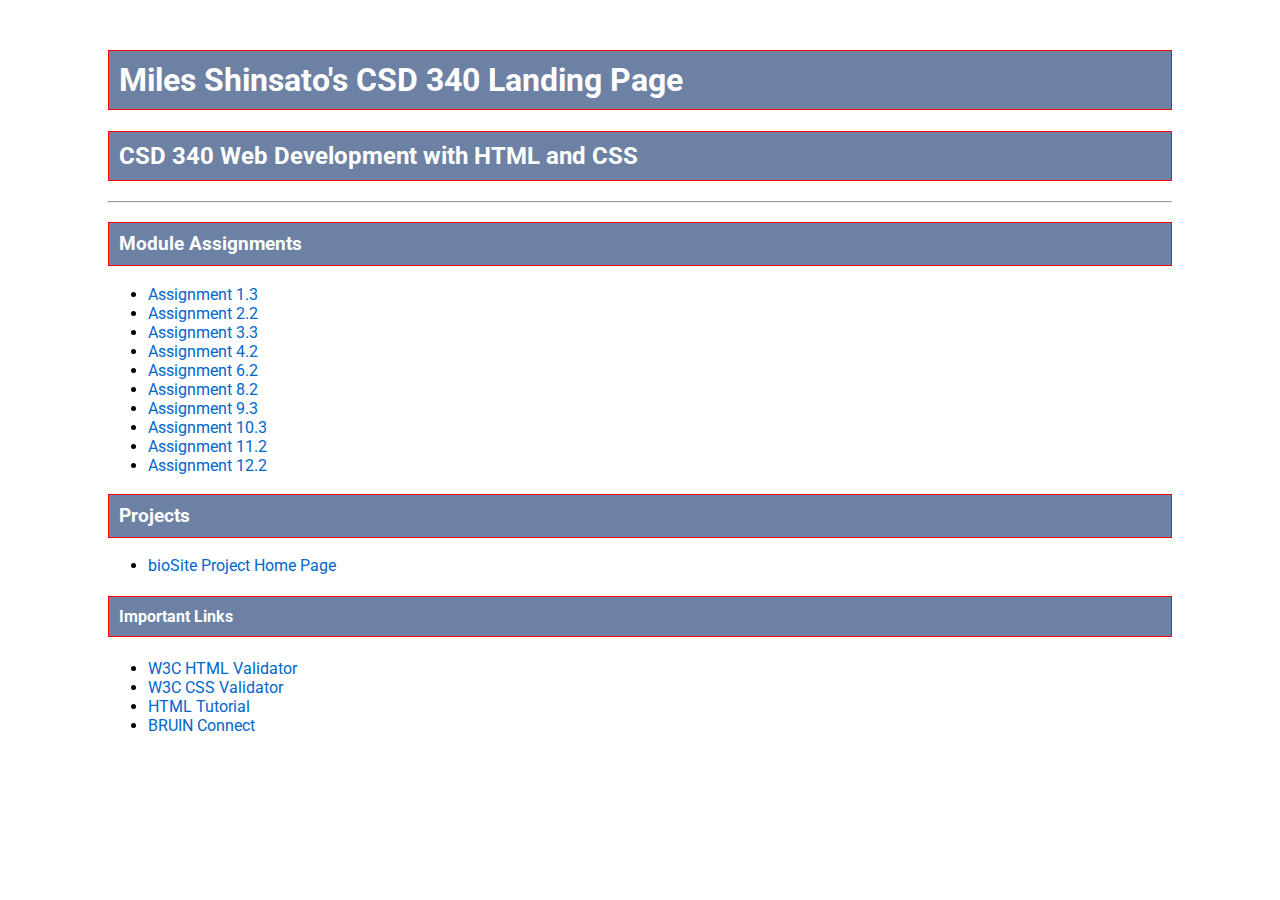
<file: index.html>
<!-- Miles Shinsato, 01/19/2025, Assignment 3.2 - GitHub Pages -->

<!DOCTYPE html>
<html lang="en">
<head>
    <meta charset="UTF-8">
    <meta name="viewport" content="width=device-width, initial-scale=1.0">
    <title>Miles Shinsato's CSD 340 Landing Page</title>
    <link rel="stylesheet" href="site.css">
</head>
<body>
<div id="container">
    <h1>Miles Shinsato's CSD 340 Landing Page</h1>
    <h2>CSD 340 Web Development with HTML and CSS</h2>
    <hr>
    <h3>Module Assignments</h3>
    <ul>
        <li><a href="module-1/assignment-3/shinsato_mod1_3.html">Assignment 1.3</a></li>
        <li><a href="module-2/assignment-2/shinsato_mod2_2.html">Assignment 2.2</a></li>
        <li><a href="module-3/assignment-3/shinsato_mod3_3.html">Assignment 3.3</a></li>
        <li><a href="module-4/assignment-2/shinsato_mod4_2.html">Assignment 4.2</a></li>
        <li><a href="module-6/assignment-2/shinsato_mod6_2.html">Assignment 6.2</a></li>
        <li><a href="module-8/assignment-2/shinsato_mod8_2.html">Assignment 8.2</a></li>
        <li><a Href="module-9/assignment-3/shinsato_mod9_3.html">Assignment 9.3</a></li>
        <li><a Href="module-10/assignment-3/shinsato_mod10_3.html">Assignment 10.3</a></li>
        <li><a Href="module-11/assignment-2/shinsato_mod11_2.html">Assignment 11.2</a></li>
        <li><a Href="module-12/assignment-2/shinsato_mod12_2.html">Assignment 12.2</a></li>



    </ul>
    <h3>Projects</h3>
    <ul>
        <li><a href="https://mshinbv.github.io/bioSite/index.html">bioSite Project Home Page</a></li>
    </ul>
    <h4>Important Links</h4>
    <ul>
        <li><a href="https://validator.w3.org/">W3C HTML Validator</a></li>
        <li><a href="http://jigsaw.w3.org/css-validator/">W3C CSS Validator</a></li>
        <li><a href="https://www.w3schools.com/html/">HTML Tutorial</a></li>
        <li><a href="https://bruinconnect.bellevue.edu/">BRUIN Connect</a></li>
    </ul>
</div>
</body>
</html>
</file>
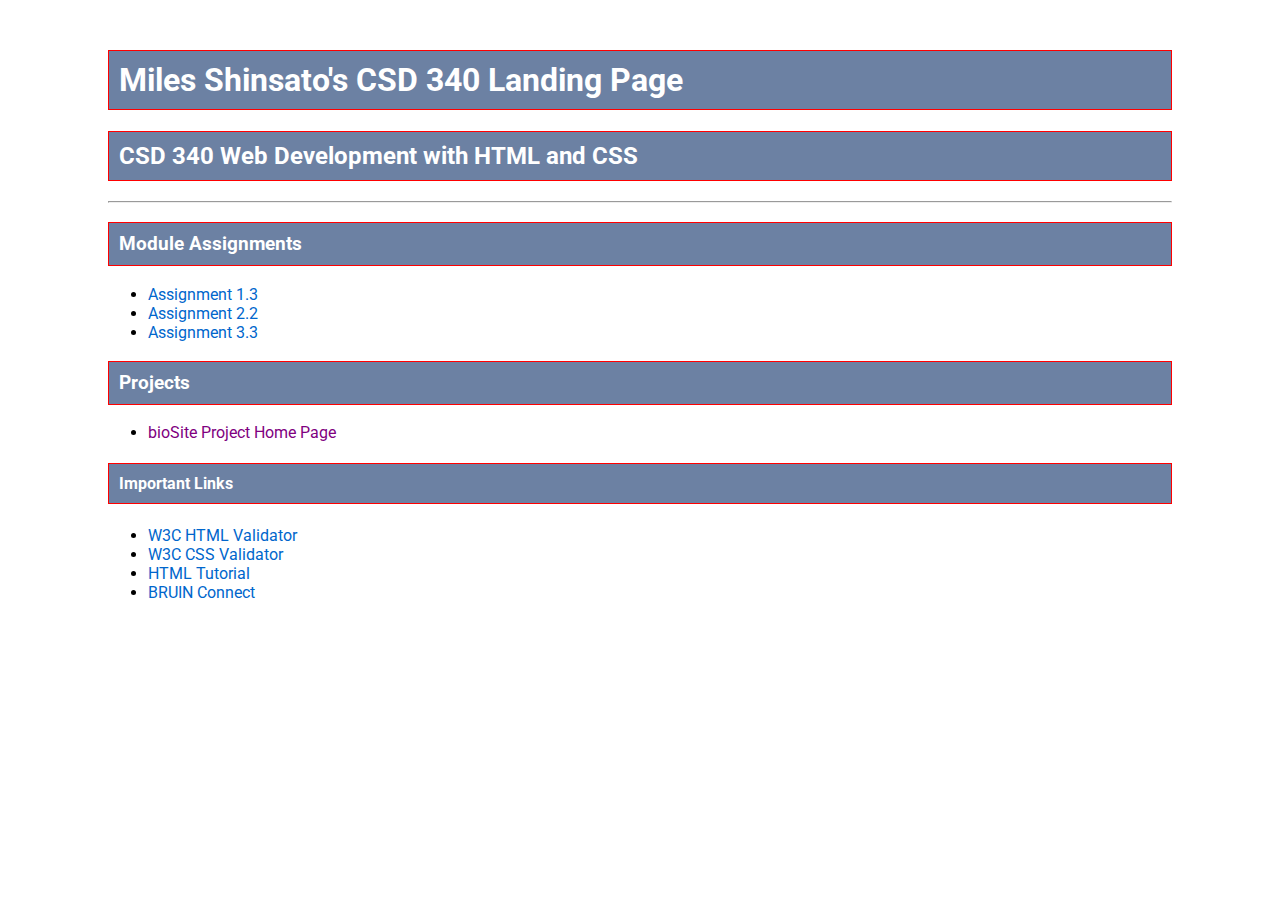
<file: module-3/assignment-2/index.html>
<!-- Miles Shinsato, 01/19/2025, Assignment 3.2 - GitHub Pages -->

<!DOCTYPE html>
<html lang="en">
<head>
    <meta charset="UTF-8">
    <meta name="viewport" content="width=device-width, initial-scale=1.0">
    <title>Miles Shinsato's CSD 340 Landing Page</title>
    <link rel="stylesheet" href="site.css">
</head>
<body>
<div id="container">
    <h1>Miles Shinsato's CSD 340 Landing Page</h1>
    <h2>CSD 340 Web Development with HTML and CSS</h2>
    <hr>
    <h3>Module Assignments</h3>
    <ul>
        <li><a href="module-1/assignment-3/shinsato_mod1_3.html">Assignment 1.3</a></li>
        <li><a href="module-2/assignment-2/shinsato_mod2_2.html">Assignment 2.2</a></li>
        <li><a href="module-3/assignment-3/shinsato_mod3_3.html">Assignment 3.3</a></li>
    </ul>
    <h3>Projects</h3>
    <ul>
        <li><a href="">bioSite Project Home Page</a></li>
    </ul>
    <h4>Important Links</h4>
    <ul>
        <li><a href="https://validator.w3.org/">W3C HTML Validator</a></li>
        <li><a href="http://jigsaw.w3.org/css-validator/">W3C CSS Validator</a></li>
        <li><a href="https://www.w3schools.com/html/">HTML Tutorial</a></li>
        <li><a href="https://bruinconnect.bellevue.edu/">BRUIN Connect</a></li>
    </ul>
</div>
</body>
</html>
</file>
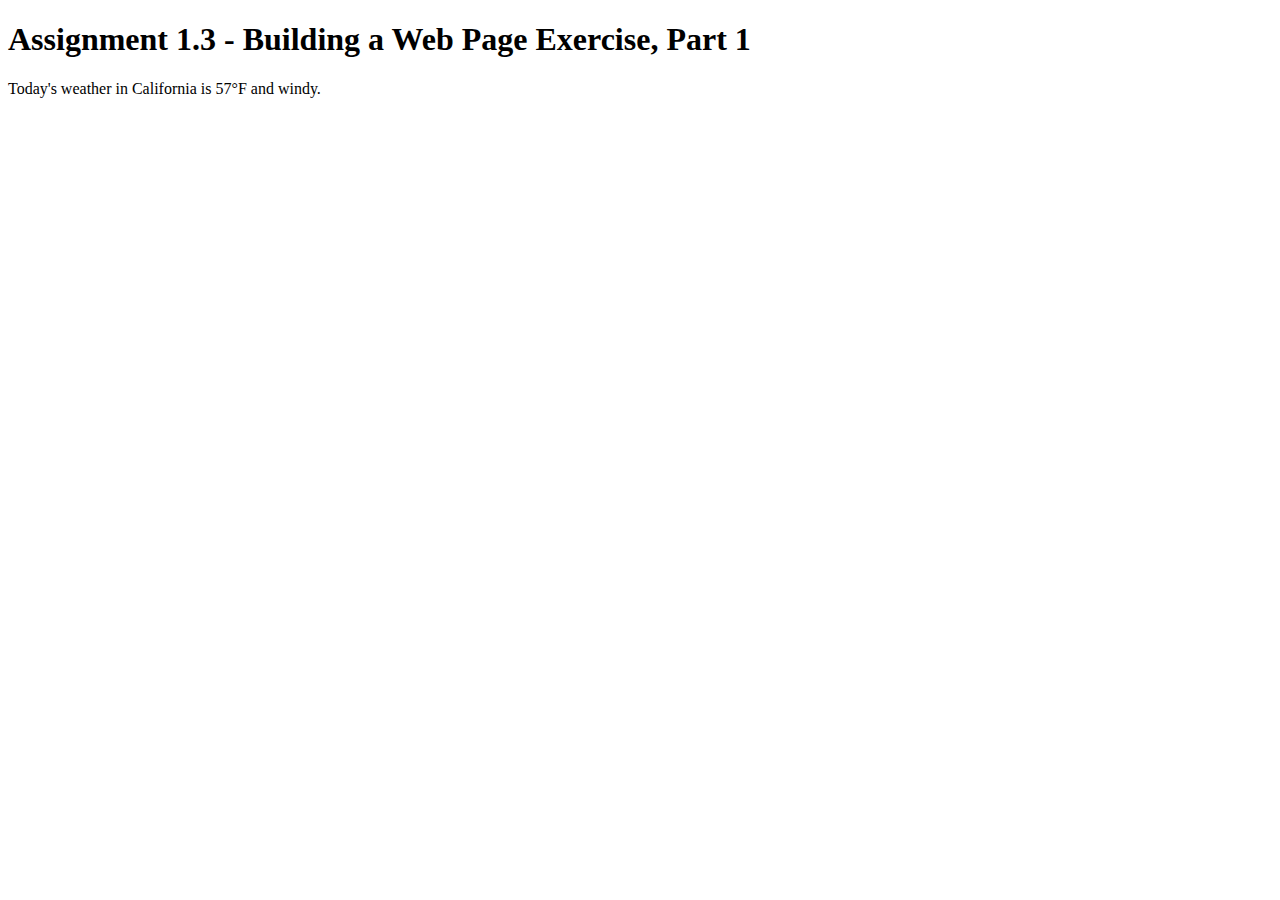
<file: module-1/shinsato_Mod1_3.html>
<!--Miles Shinsato 01/08/2024 Assignment 1.3 - Building a web page exercise part 1-->

<!DOCTYPE html>
<html lang="en">
<head>

    <title>CSD 340 Web Development with HTML and CSS</title>
</head>

<body>
    <h1>Assignment 1.3 - Building a Web Page Exercise, Part 1</h1>
    <p>Today's weather in California is 57&deg;F and windy.</p>
</body>

</html>
</file>
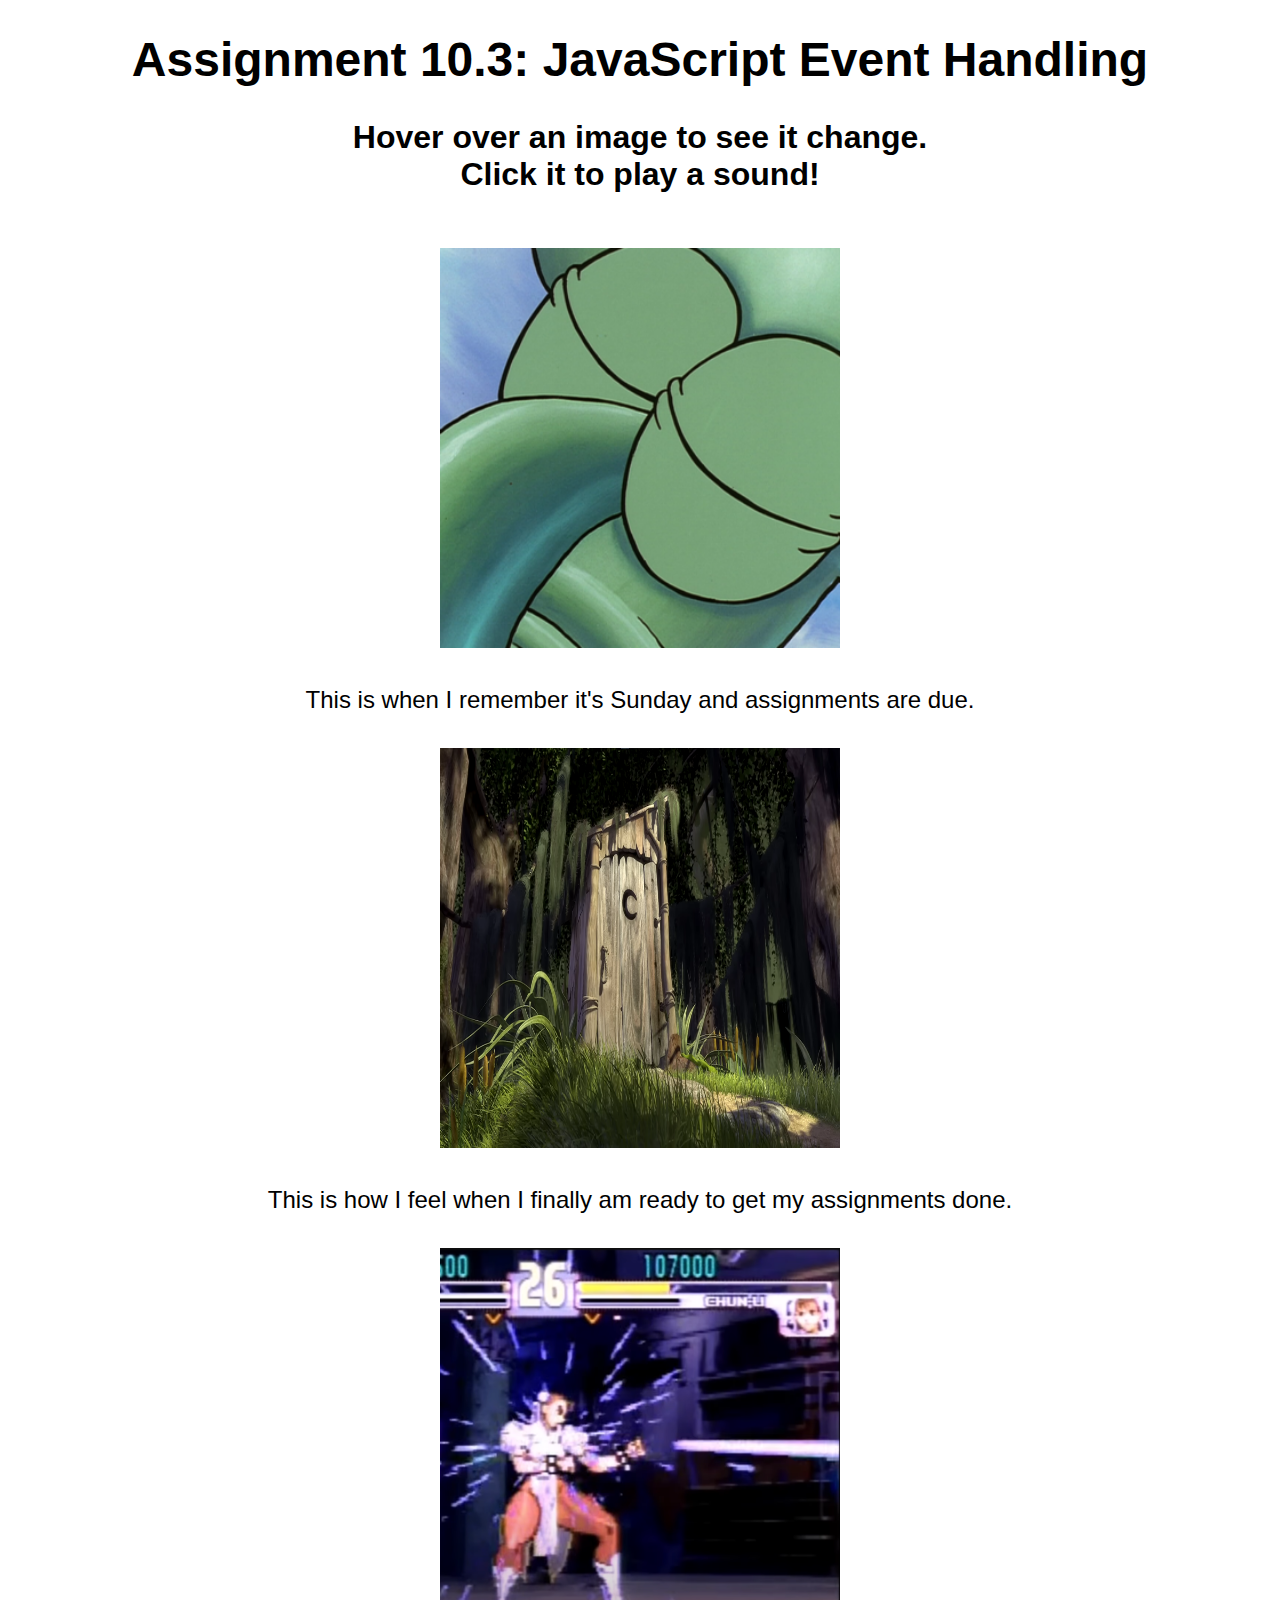
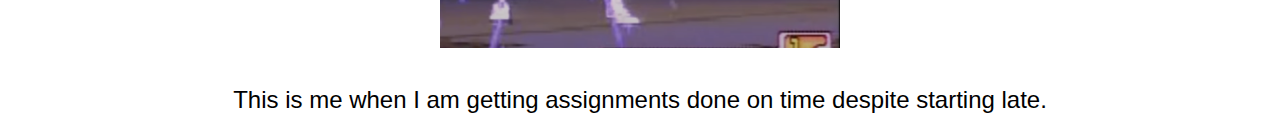
<file: module-10/assignment-3/shinsato_mod10_3.html>
<!-- Miles Shinsato, 02/23/2025, Mod 10.3 Assignment -->

<!DOCTYPE html>
<html lang="en">
<head>
    <meta charset="UTF-8">
    <meta name="viewport" content="width=device-width, initial-scale=1.0">
    <title>CSD 340 - JavaScript Events</title>

    <link rel="stylesheet" href="styles.css">

    <script>
        // Play a sound when an image is clicked
        function playSound(soundSrc) {
            let audio = new Audio(soundSrc);
            audio.play();
        }

        // Change the image when hovered over
        function previewImage(img, newSrc) {
            img.dataset.original = img.src;
            img.src = newSrc;
        }

        // Restore the original image when the mouse leaves
        function resetImage(img) {
            img.src = img.dataset.original;
        }
    </script>
</head>
<body>

<h1>Assignment 10.3: JavaScript Event Handling</h1>
<h2>Hover over an image to see it change. </br> Click it to play a sound!</h2>

<br>

<!-- Thumbnails with hover and click effects -->
<img src="images/image1.jpg" alt="Thumbnail 1" class="thumbnail"
     onclick="playSound('sounds/image1.mp3')"
     onmouseover="previewImage(this, 'images/image1-hover.jpg')"
     onmouseout="resetImage(this)">
<p> This is when I remember it's Sunday and assignments are due.</p>

<img src="images/image2.png" alt="Thumbnail 2" class="thumbnail"
     onclick="playSound('sounds/image2.mp3')"
     onmouseover="previewImage(this, 'images/image2-hover.png')"
     onmouseout="resetImage(this)">
<p> This is how I feel when I finally am ready to get my assignments done.</p>

<img src="images/image3.png" alt="Thumbnail 3" class="thumbnail"
     onclick="playSound('sounds/image3.mp3')"
     onmouseover="previewImage(this, 'images/image3-hover.png')"
     onmouseout="resetImage(this)">
<p> This is me when I am getting assignments done on time despite starting late.</p>

</body>
</html>
</file>
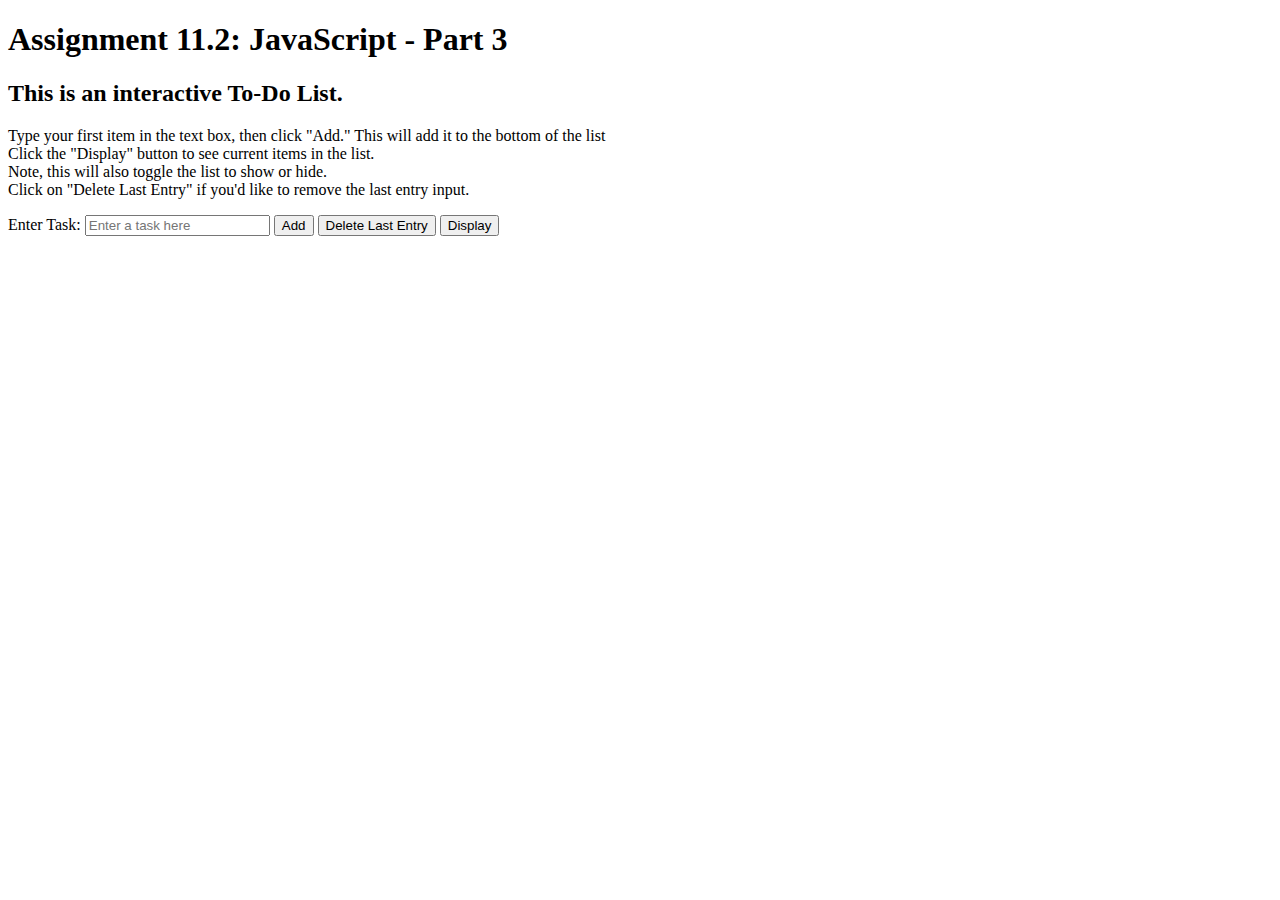
<file: module-11/assignment-2/shinsato_mod11_2.html>
<!-- Miles Shinsato, 03/02/2025, CSD340-A339, Assignment 11.2 - JavasScript Excercise Part 3 -->

<!DOCTYPE html>
<html lang="en">
<head>
    <meta charset="UTF-8">
    <meta name="viewport" content="width=device-width, initial-scale=1.0">
    <title>CSD 340 Web Development with HTML and CSS</title>
</head>
<body>

<!-- Text Explanation of what the page will due and its functions -->
<h1>Assignment 11.2: JavaScript - Part 3</h1>
<h2>This is an interactive To-Do List.</h2>
<p>Type your first item in the text box, then click "Add." This will add it to the bottom of the list<br>
    Click the "Display" button to see current items in the list.<br>
    Note, this will also toggle the list to show or hide.<br>
    Click on "Delete Last Entry" if you'd like to remove the last entry input.</p>

<!-- Input field to enter the tasks to add to list -->
<label for="toDoInput">Enter Task:</label>
<input type="text" id="toDoInput" placeholder="Enter a task here">

<!-- Button setup for the different onclick functions -->
<button onclick="addItem()">Add</button>
<button onclick="deleteLastItem()">Delete Last Entry</button>
<button onclick="toggleListVisibility()">Display</button>

<!-- Using unordered list since the script will assign each task a number -->
<ul id="toDoList"></ul>

<script>

    // Array to store to-do list items
    let toDoArray = [];

    // Boolean flag to track if list is visible or not
    let isListVisible = true;

    // Function to add task to do list
    function addItem() {
        let inputElement = document.getElementById("toDoInput");

        // Adding to remove leading / trailing spaces on input
        let newItem = inputElement.value.trim();

        // Check that input is not empty
        if (newItem !== "") {
            toDoArray.push(newItem);

            // Alert after adding to to-do list
            alert(`Task: ${newItem} Added as Item ${toDoArray.length}`);

            // Clear input fields out after entry
            inputElement.value = "";
            displayToDoList();
        } else {

            // Alert error message for blank inputs
            alert("A blank input is not valid.\nPlease enter a task into the input field.");
        }
    }

    // Function to remove last task from the to-do list
    function deleteLastItem() {
        if (toDoArray.length > 0) {

            // Remove the last item for the array
            toDoArray.pop();

            // Alert message for successful removal from bottom of list
            alert("The last item on the to-do list has been deleted.");
            displayToDoList();
        } else {

            // Alert message if there is no items to delete
            alert("There are no items left to delete.");
        }
    }

    // Function to show the to-do list
    function displayToDoList() {
        let listElement = document.getElementById("toDoList");
        listElement.innerHTML = "";

        // Hide to-do list if it is empty
        if (toDoArray.length === 0) {
            listElement.style.display = "none";

        // Show to-do list if there are items on it
        } else {
            listElement.style.display = "block";

            // Loop through the array and create to-do list items
            toDoArray.forEach((item, index) => {
                let listItem = document.createElement("li");
                listItem.textContent = `Task #${index + 1}: ${item}`;
                listElement.appendChild(listItem);
            });
        }
    }

    // Function to toggle the to-do list visibility
    function toggleListVisibility() {
        let listElement = document.getElementById("toDoList");
        let button = document.querySelector("button[onclick='toggleListVisibility()']");

        // If the to-do list is empty, show an alert to say the to-do list is empty
        if (toDoArray.length === 0) {
            alert("There is no list to display.");
            return;
        }

        // Adding if/else to toggle the list visibility and update button text correctly
        if (isListVisible) {
            listElement.style.display = "none";
            button.textContent = "Show List";
        } else {
            listElement.style.display = "block";
            button.textContent = "Hide List";
        }

        // Toggle visibility flag
        isListVisible = !isListVisible;
    }
</script>
</body>
</html>
</file>
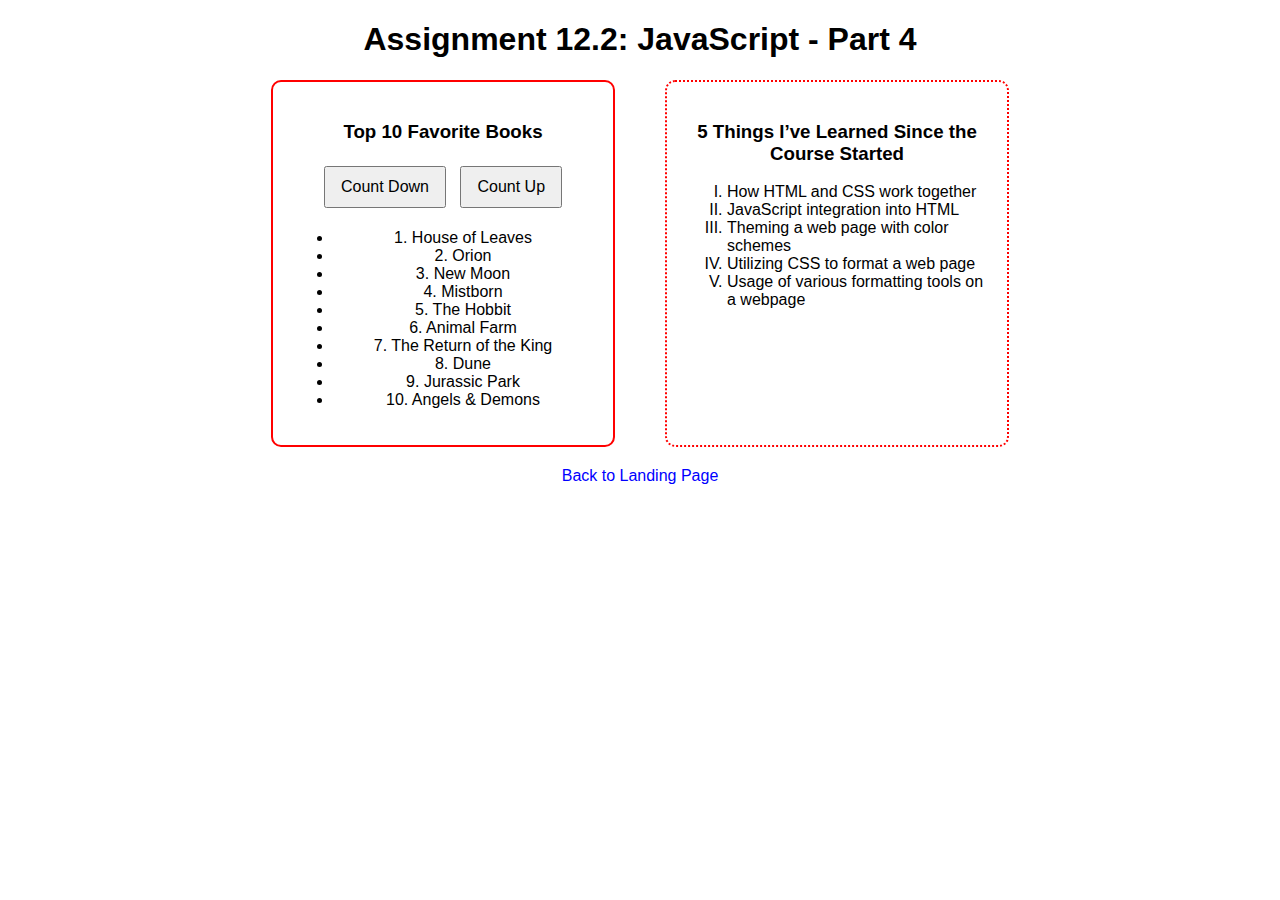
<file: module-12/assignment-2/shinsato_mod12_2.html>
<!-- Miles Shinsato, 03/03/2025, CSD-340-A339, Assignment 12.2 - JavaScript Exercise - Part 4 -->

<!DOCTYPE html>
<html lang="en">
<head>
    <meta charset="UTF-8">
    <meta name="viewport" content="width=device-width, initial-scale=1.0">
    <title>CSD 340 Web Development with HTML and CSS</title>
    <link href="styles.css" type="text/css" rel="stylesheet">
    <script>
        // Array of books
        const tasks = [
            "House of Leaves", "Orion", "New Moon", "Mistborn", "The Hobbit",
            "Animal Farm", "The Return of the King", "Dune", "Jurassic Park", "Angels & Demons"
        ];

        // Function to create and display the book list
        function countBooks(direction) {
            clearBox("books");

            // Create an unordered list element
            const myList = document.createElement("ul");

            // Start counter from 1 or 10 based on direction

            let counter = direction === "up" ? 1 : 10;

            // Set the end condition for the loop
            const range = direction === "up" ? tasks.length : -1;

            // Decide whether to increment or decrement counter
            const step = direction === "up" ? 1 : -1;

            // Decide where to start (first or last item)
            const start = direction === "up" ? 0 : tasks.length - 1;

            // Loop through the array and create list items
            for (let i = start; i !== range; i += step) {

                // Create a list item for each book
                const newItem = document.createElement("li");

                // Format the counter with the book name
                const arrayValue = `${counter}. ${tasks[i]}`;

                // Create a text node for the list item
                const textNode = document.createTextNode(arrayValue);

                // Append the text to the list item
                newItem.appendChild(textNode);

                // Append the list item to the list
                myList.appendChild(newItem);

                // Increment or decrement the counter
                counter += direction === "up" ? 1 : -1;
            }
            document.getElementById("books").appendChild(myList);
        }

        // Function to clear any previous content from a given element
        function clearBox(elementID) {
            const div = document.getElementById(elementID);
            while (div.firstChild) {

                // Remove all child nodes (clears the content)
                div.removeChild(div.firstChild);
            }
        }

        // Event listener for the page load
        document.addEventListener("DOMContentLoaded", () => {

            // Add event listeners to buttons to count books up or down when clicked
            document.getElementById("countDown").addEventListener("click", () => countBooks('down'));
            document.getElementById("countUp").addEventListener("click", () => countBooks('up'));

            // Display the book list initially when the page loads
            countBooks('up');
        });
    </script>
</head>
<body>
<header>
    <h1>Assignment 12.2: JavaScript - Part 4</h1> <!-- Page header -->
</header>

<section id="container">
    <article id="left">
        <h3>Top 10 Favorite Books</h3>
        <button id="countDown">Count Down</button>
        <button id="countUp">Count Up</button>
        <div id="books"></div>
    </article>

    <aside id="right">
        <h3>5 Things I’ve Learned Since the Course Started</h3>

        <!-- Unordered list displayed in Roman numerals -->
        <ul id="roman">
            <li>How HTML and CSS work together</li>
            <li>JavaScript integration into HTML</li>
            <li>Theming a web page with color schemes</li>
            <li>Utilizing CSS to format a web page</li>
            <li>Usage of various formatting tools on a webpage</li>
        </ul>
    </aside>
</section>

<footer>
    <p>
        <a href="https://mshinbv.github.io/csd-340/index.html">Back to Landing Page</a>
    </p>
</footer>
</body>
</html>
</file>
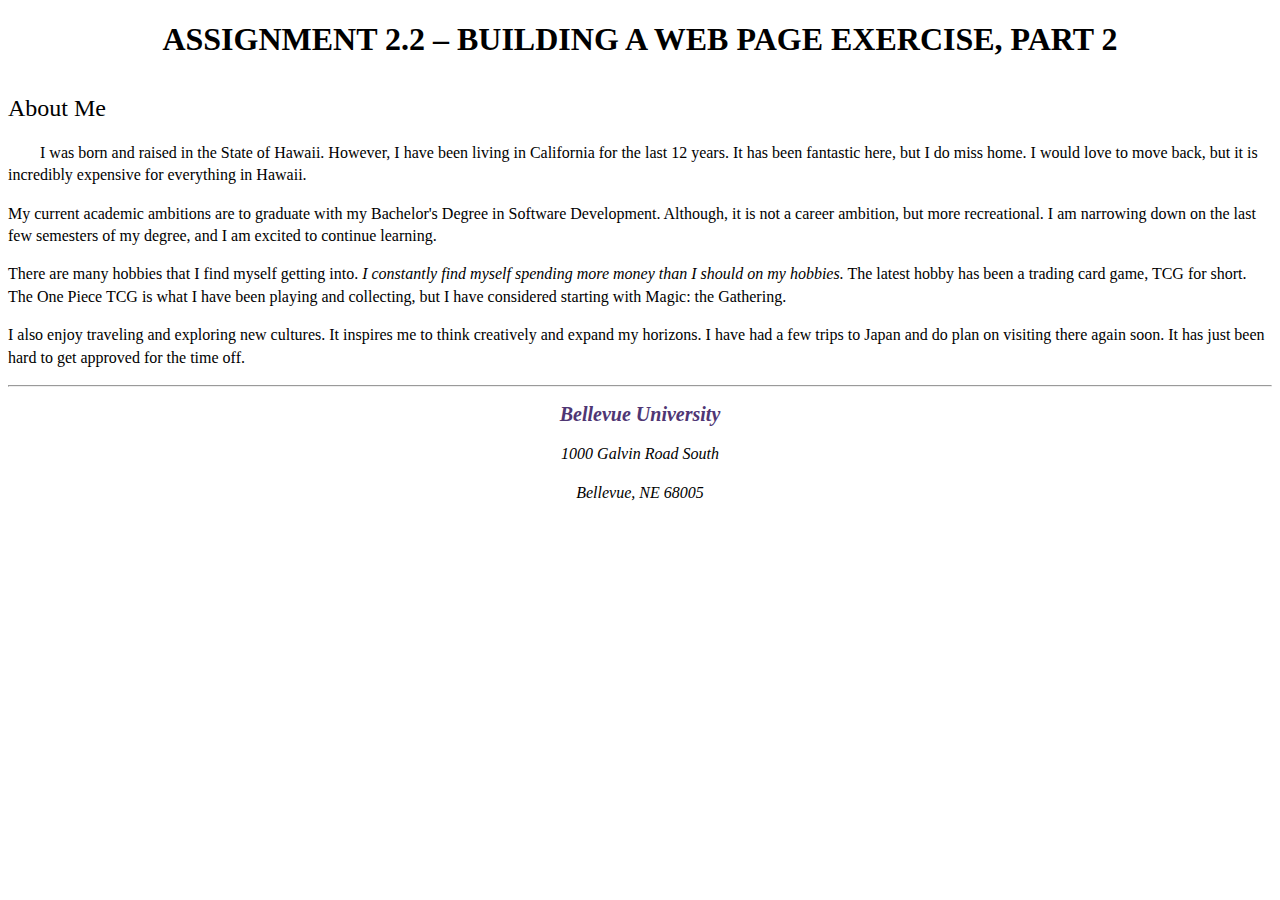
<file: module-2/assignment-2/shinsato_mod2_2.html>
<!--Miles Shinsato 01/08/2024 Assignment 2.2 - Building a web page exercise part 2-->

<!DOCTYPE html>
<html lang="en">
<head>
    <title>CSD-340 Web Development with HTML and CSS</title>

    <!-- Adding meta tags -->
    <meta name="viewport" content="width=device-width, initial-scale=1.0">
    <meta name="author" content="Miles Shinsato">
    <meta name="description" content="CSD 340 Assignment 2.2">
    <meta name="keywords" content="HTML, CSS">

    <!-- Add link to CSS file -->
    <link href="shinsato_mod2_2.css" type="text/css" rel="stylesheet">
</head>
<body>
<div id="container">

    <!-- Main Heading -->
    <h1>Assignment 2.2 – Building a Web Page Exercise, Part 2</h1>

    <!-- Header for About Me -->
    <h2>About Me</h2>

    <p class="intro">I was born and raised in the State of Hawaii. However, I have been living in California for the last 12 years. It has been fantastic here, but I do miss home. I would love to move back, but it is incredibly expensive for everything in Hawaii.</p>

    <p>My current academic ambitions are to graduate with my Bachelor's Degree in Software Development. Although, it is not a career ambition, but more recreational. I am narrowing down on the last few semesters of my degree, and I am excited to continue learning.</p>

    <!-- This is the paragraph that will have the sentence class applied -->
    <p>There are many hobbies that I find myself getting into. <span class="sentence">I constantly find myself spending more money than I should on my hobbies.</span>  The latest hobby has been a trading card game, TCG for short. The One Piece TCG is what I have been playing and collecting, but I have considered starting with Magic: the Gathering. </p>

    <p>I also enjoy traveling and exploring new cultures. It inspires me to think creatively and expand my horizons. I have had a few trips to Japan and do plan on visiting there again soon. It has just been hard to get approved for the time off.</p>

    <!-- Horizontal Line -->
    <hr>

    <address>
        <p><a href="https://www.bellevue.edu">Bellevue University</a></p>
        <p>1000 Galvin Road South</p>
        <p>Bellevue, NE 68005</p>
    </address>
</div>
</body>
</html>
</file>
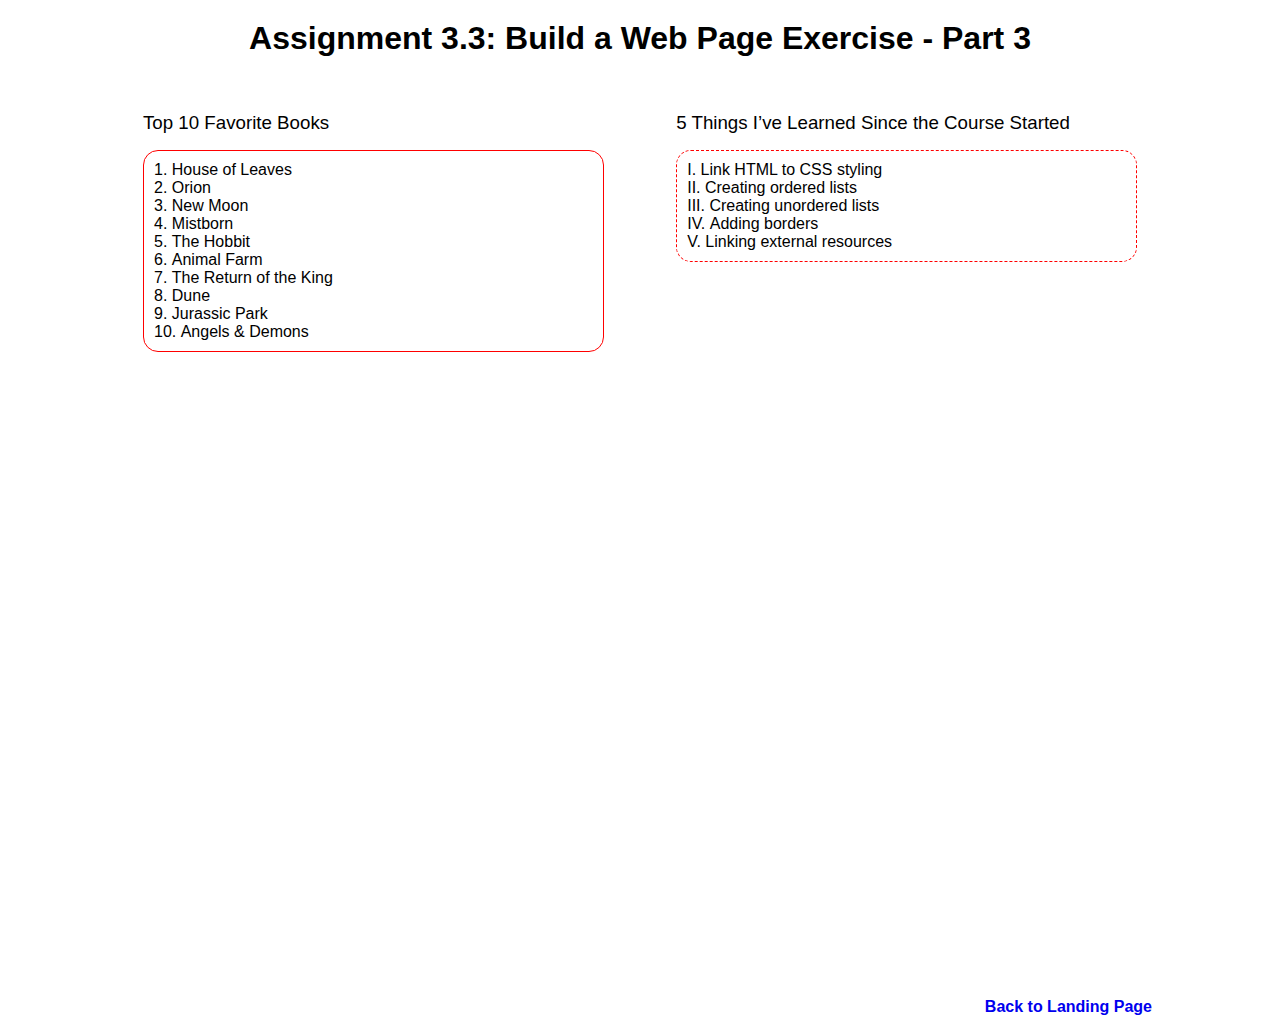
<file: module-3/assignment-3/shinsato_mod3_3.html>
<!--Miles Shinsato 01/19/2025 Assignment 3.3 - Building a web page exercise part 3-->

<!DOCTYPE html>
<html lang="en">
<head>

    <meta charset="UTF-8">
    <title>CSD 340 Web Development with HTML and CSS</title>

    <!-- Adding additional meta tags -->
    <meta name="viewport" content="width=device-width, initial-scale=1.0">
    <meta name="author" content="Miles Shinsato">
    <meta name="description" content="CSD 340 Assignment 3.3">
    <meta name="keywords" content="HTML, CSS">

    <!-- Link to CSS file -->
    <link href="shinsato_mod3_3.css" type="text/css" rel="stylesheet">
</head>
<body>
    <div id="container">

        <!-- Main Heading -->
        <h1>Assignment 3.3: Build a Web Page Exercise - Part 3</h1>

        <!-- Side-by-Side Divs -->
        <div id="side-by-side">
            <!-- Left Div -->
            <div class="side-div" id="left-div">
                <h3>Top 10 Favorite Books</h3>
                <ol>
                    <li>House of Leaves</li>
                    <li>Orion</li>
                    <li>New Moon</li>
                    <li>Mistborn</li>
                    <li>The Hobbit</li>
                    <li>Animal Farm</li>
                    <li>The Return of the King</li>
                    <li>Dune</li>
                    <li>Jurassic Park</li>
                    <li>Angels & Demons</li>
                </ol>
            </div>

            <!-- Right Div -->
            <div class="side-div" id="right-div">
                <h3>5 Things I’ve Learned Since the Course Started</h3>
                <ul>
                    <li>Link HTML to CSS styling</li>
                    <li>Creating ordered lists</li>
                    <li>Creating unordered lists</li>
                    <li>Adding borders</li>
                    <li>Linking external resources</li>
                </ul>
            </div>
        </div>

        <!-- Bottom Div -->
        <div id="bottom-div">
            <a href="https://mshinbv.github.io/csd-340/index.html">Back to Landing Page</a>
        </div>
    </div>
</body>
</html>
</file>
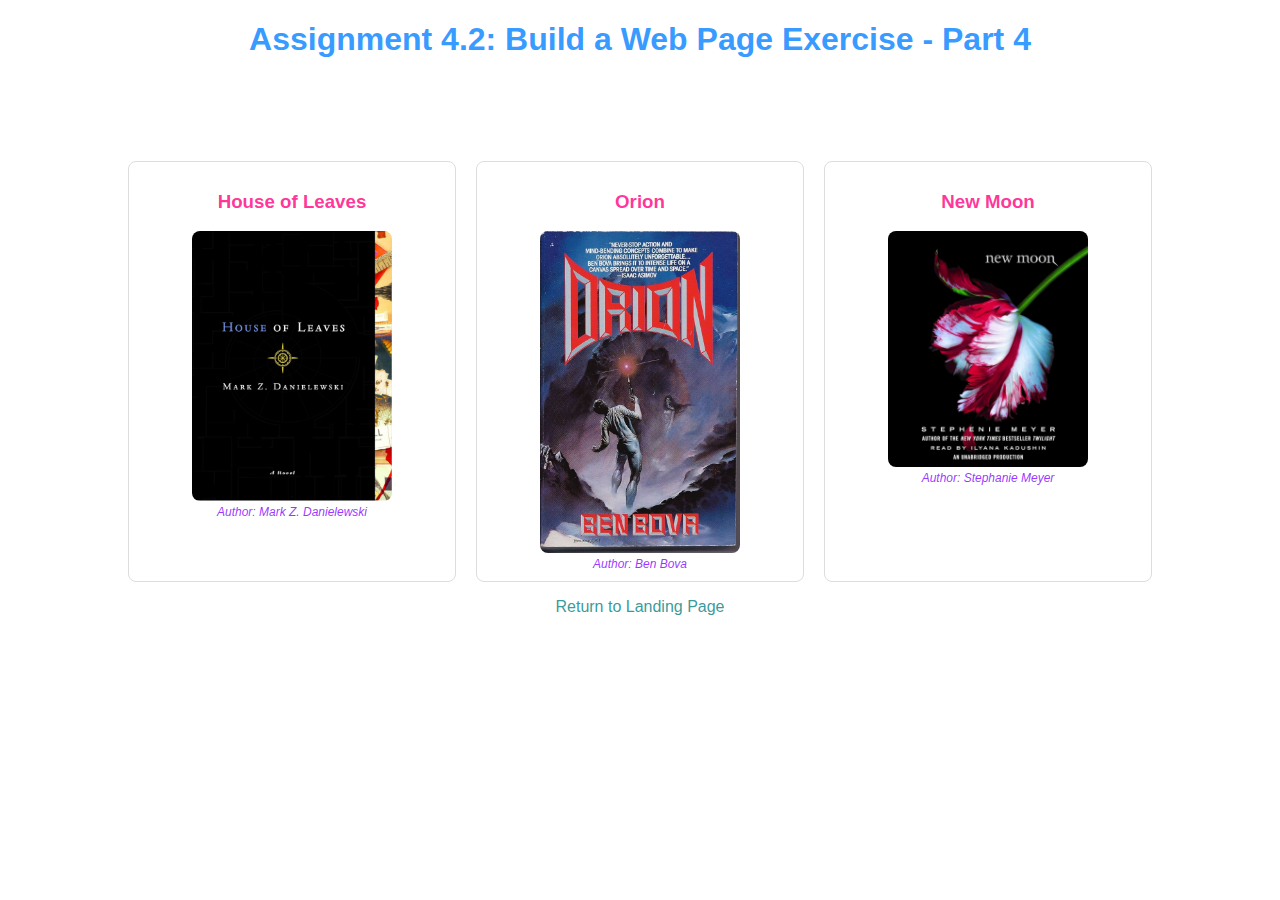
<file: module-4/assignment-2/shinsato_mod4_2.html>
<!-- Miles Shinsato, 01/26/2025, Assignment 4.4 - Building a Webpage Exercise Part 4 -->

<!DOCTYPE html>
<html lang="en">

<head>

  <!-- Sets the character encoding to UTF-8 to support various characters -->
  <meta charset="UTF-8">

  <!-- Ensures the webpage is responsive to different screen sizes -->
  <meta name="viewport" content="width=device-width, initial-scale=1.0">

  <!-- Defines the title of the page, displayed on the browser tab -->
  <title>CSD 340 Web Development with HTML and CSS</title>

  <!-- Links the external CSS file for styling the page -->
  <link rel="stylesheet" href="shinsato_mod4_2.css">
</head>

<body>

<div id="container">

  <!-- Main container for the content -->
  <h1>Assignment 4.2: Build a Web Page Exercise - Part 4</h1>


  <!-- Section for the image gallery -->
  <div id="image-gallery">

    <!-- First book in the gallery -->
    <div>

      <!-- First book in the gallery -->
      <h3>House of Leaves</h3>

      <!-- Contains book's image and caption -->
      <figure>

        <!-- Image of the first book -->
        <img src="images/HouseOfLeaves.jpg" alt="Book Cover 1" width="200">

        <!-- Caption displaying the author's name -->
        <figcaption>Author: Mark Z. Danielewski</figcaption>
      </figure>
    </div>

    <!-- Second book in the gallery -->
    <div>

      <!-- Title of the second book -->
      <h3>Orion</h3>

      <!-- Contains book's image and caption-->
      <figure>

        <!-- Image of the second book -->
        <img src="images/Orion.jpg" alt="Book Cover 2" width="200">

        <!-- Caption displaying the author's name -->
        <figcaption>Author: Ben Bova</figcaption>
      </figure>
    </div>

    <!-- Third book in the gallery -->
    <div>

      <!-- Title of the third book -->
      <h3>New Moon</h3>

      <!-- Contains book's image and caption -->
      <figure>

        <!-- Image of the third book -->
        <img src="images/NewMoon.jpg" alt="Book Cover 3" width="200">

        <!-- Caption displaying the author's name -->
        <figcaption>Author: Stephanie Meyer</figcaption>
      </figure>
    </div>
  </div>


  <!-- Link to navigate back to the main portal / landing page -->
  <p><a href="https://mshinbv.github.io/csd-340/index.html">Return to Landing Page</a></p>
</div>
</body>

</html>
</file>
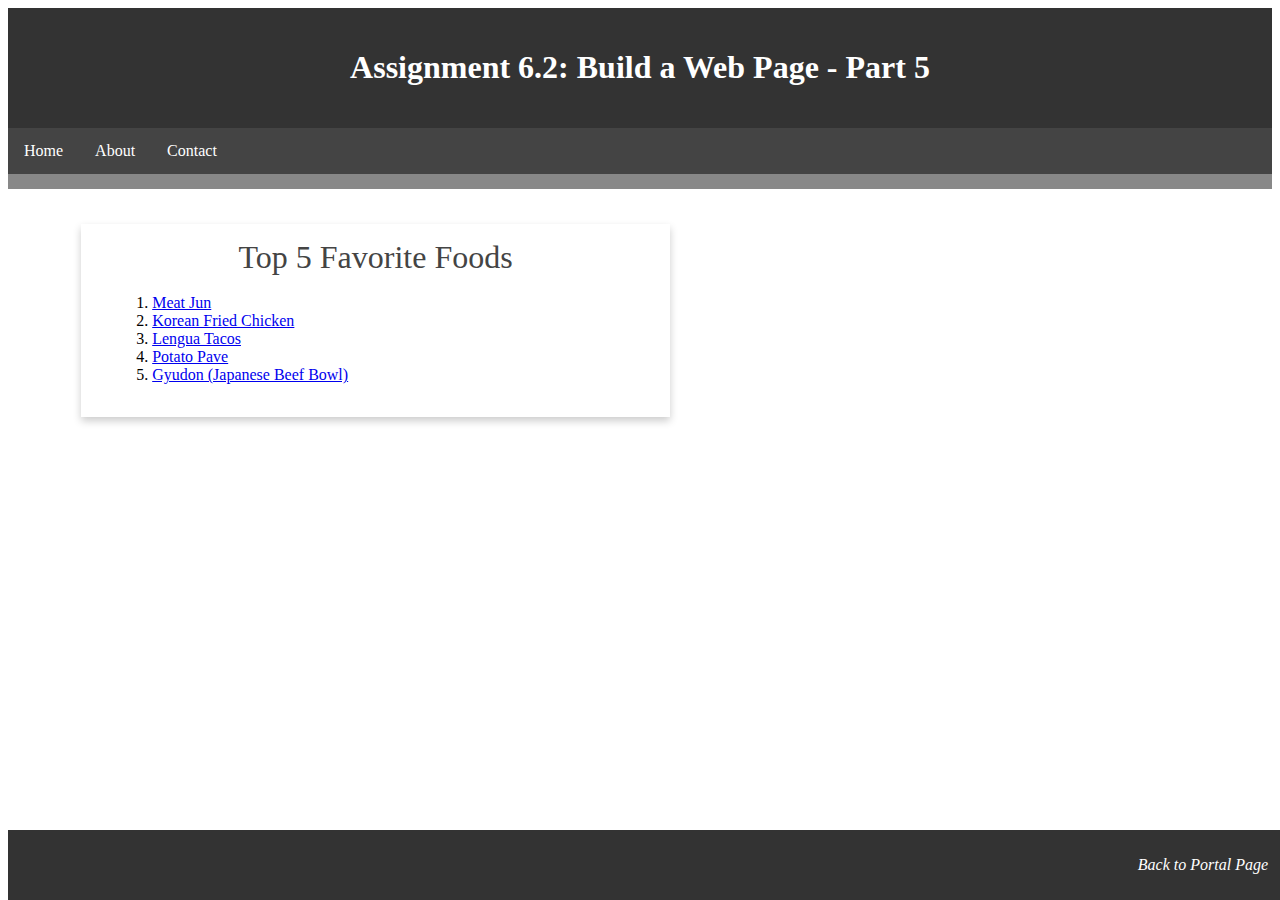
<file: module-6/assignment-2/shinsato_mod6_2.html>
<!-- Miles Shinsato, 02/02/2025, Assignment 6.2 - Building a Webpage Exercise Part 5 -->

<!DOCTYPE html>
<html lang="en">
<head>
    <meta charset="UTF-8">
    <meta name="viewport" content="width=device-width, initial-scale=1.0">
    <title>CSD 340 Web Development with HTML and CSS</title>

    <!-- Link to external CSS file for styling -->
    <link rel="stylesheet" href="shinsato_mod6_2.css">
</head>
<body>

<!-- Header section containing the assignment title -->
<header>
    <h1>Assignment 6.2: Build a Web Page - Part 5</h1>
</header>

<!-- Navagation bar, currently is linking to # instead of anywhere else to comply with instructions -->
<div id="navbar">
    <a href="#">Home</a>
    <a href="#">About</a>
    <a href="#">Contact</a>
</div>

<!-- Main content container -->
<div id="container">
    <div class="card">

        <!-- Title for the list of favorite foods -->
        <div class="card-title">Top 5 Favorite Foods</div>
        <div class="card-content">

            <!-- Order list of foods with links to the recipes on YouTube videos -->
            <ol>
                <li><a href="https://youtu.be/Q3z9gRl3Jb8?si=lATfsw9CJfPI52pZ" target="_blank">Meat Jun</a></li>
                <li><a href="https://youtu.be/kQT9w8lbb2U?si=qT9rFHRJEucJQ_Bn" target="_blank">Korean Fried Chicken</a></li>
                <li><a href="https://youtu.be/BTrwCKB6Geo?si=BgttRYqbY55PdfOz" target="_blank">Lengua Tacos</a></li>
                <li><a href="https://youtu.be/0jlN0cQp5TI?si=bTybFl8PruqJbAg-" target="_blank">Potato Pave</a></li>
                <li><a href="https://youtu.be/osG3R8WWonc?si=2n7JWwYF14HNCBfb" target="_blank">Gyudon (Japanese Beef Bowl)</a></li>
            </ol>
        </div>
    </div>
</div>


<!-- Footer section with a link back to the main portal page -->
<footer>
    <p><a href="https://mshinbv.github.io/csd-340/index.html">Back to Portal Page</a></p>
</footer>

</body>
</html>
</file>
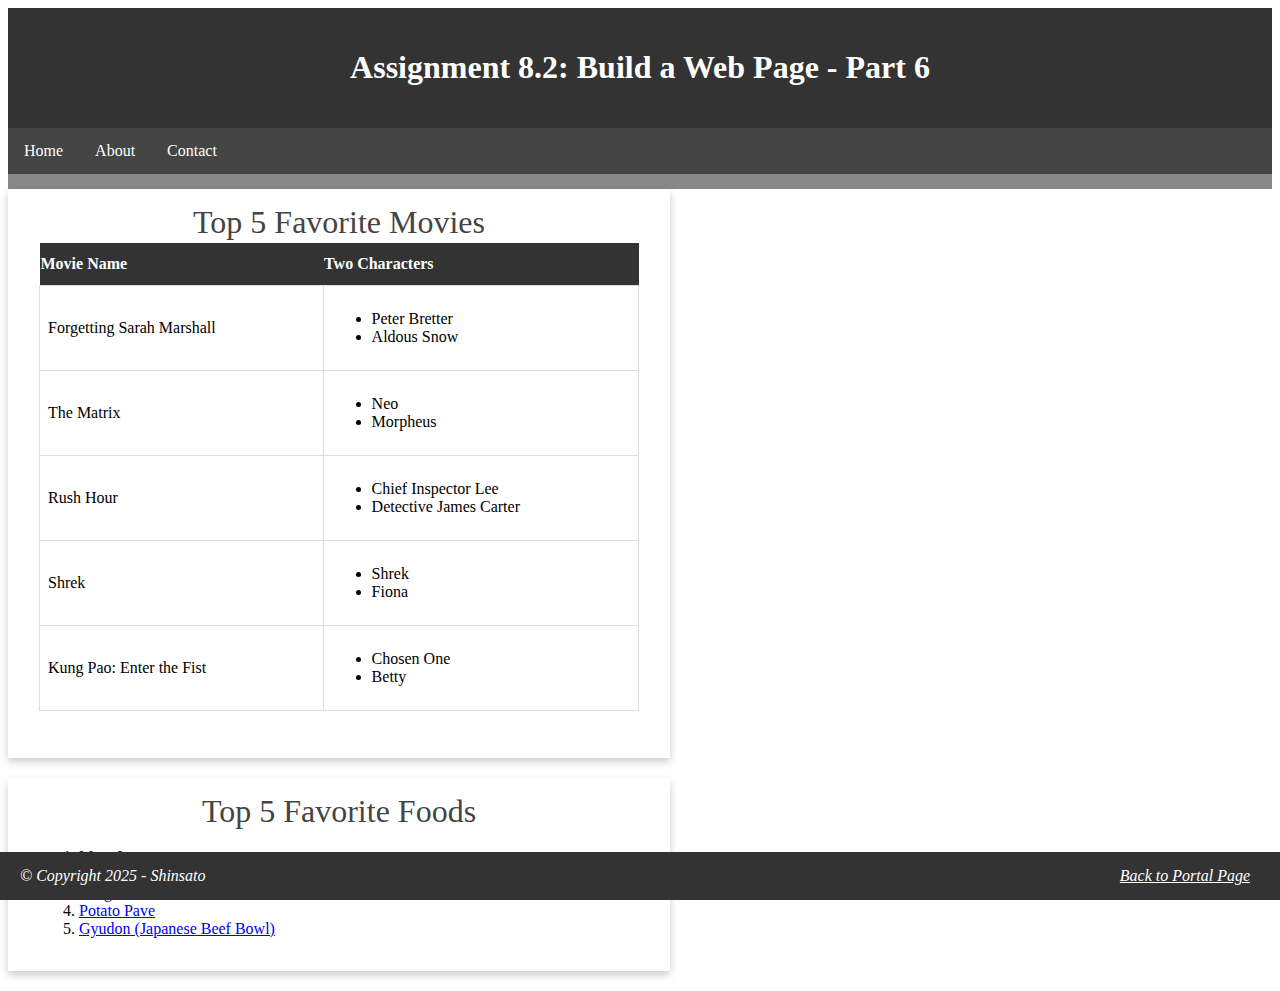
<file: module-8/assignment-2/shinsato_mod8_2.html>
<!-- Miles Shinsato, 02/08/2025, Assignment 8.2 - Building a Webpage Exercise Part 6 -->

<!DOCTYPE html>
<html lang="en">
<head>
    <meta charset="UTF-8">
    <meta name="viewport" content="width=device-width, initial-scale=1.0">
    <title>CSD 340 Web Development with HTML and CSS</title>

    <!-- Link to external CSS file for styling -->
    <link rel="stylesheet" href="shinsato_mod8_2.css">
</head>

<body>

<!-- Header section containing the assignment title -->
<header>
    <h1>Assignment 8.2: Build a Web Page - Part 6</h1>
</header>

<!-- Navigation bar, currently linking to # instead of anywhere else to comply with instructions -->
<div id="navbar">
    <a href="#">Home</a>
    <a href="#">About</a>
    <a href="#">Contact</a>
</div>

<!-- Movie content container -->
<div id="movie-container">
    <div class="card">

        <!-- Title for the list of favorite movies -->
        <div class="card-title">Top 5 Favorite Movies</div>
        <div class="card-content">
            <table id="movies">
                <tr>
                    <th>Movie Name</th>
                    <th>Two Characters</th>
                </tr>
                <tr>
                    <td>Forgetting Sarah Marshall</td>
                    <td>
                        <ul>
                            <li>Peter Bretter</li>
                            <li>Aldous Snow</li>
                        </ul>
                    </td>
                </tr>
                <tr>
                    <td>The Matrix</td>
                    <td>
                        <ul>
                            <li>Neo</li>
                            <li>Morpheus</li>
                        </ul>
                    </td>
                </tr>
                <tr>
                    <td>Rush Hour</td>
                    <td>
                        <ul>
                            <li>Chief Inspector Lee</li>
                            <li>Detective James Carter</li>
                        </ul>
                    </td>
                </tr>
                <tr>
                    <td>Shrek</td>
                    <td>
                        <ul>
                            <li>Shrek</li>
                            <li>Fiona</li>
                        </ul>
                    </td>
                </tr>
                <tr>
                    <td>Kung Pao: Enter the Fist</td>
                    <td>
                        <ul>
                            <li>Chosen One</li>
                            <li>Betty</li>
                        </ul>
                    </td>
                </tr>
            </table>
        </div>
    </div>
</div>

<!-- Food content container -->
<div id="food-container">
    <div class="card">

        <!-- Title for the list of favorite foods -->
        <div class="card-title">Top 5 Favorite Foods</div>
        <div class="card-content">

            <!-- Ordered list of foods with links to YouTube recipes -->
            <ol>
                <li><a href="https://youtu.be/Q3z9gRl3Jb8?si=lATfsw9CJfPI52pZ" target="_blank">Meat Jun</a></li>
                <li><a href="https://youtu.be/kQT9w8lbb2U?si=qT9rFHRJEucJQ_Bn" target="_blank">Korean Fried Chicken</a></li>
                <li><a href="https://youtu.be/BTrwCKB6Geo?si=BgttRYqbY55PdfOz" target="_blank">Lengua Tacos</a></li>
                <li><a href="https://youtu.be/0jlN0cQp5TI?si=bTybFl8PruqJbAg-" target="_blank">Potato Pave</a></li>
                <li><a href="https://youtu.be/osG3R8WWonc?si=2n7JWwYF14HNCBfb" target="_blank">Gyudon (Japanese Beef Bowl)</a></li>
            </ol>
        </div>
    </div>
</div>

<!-- Footer section with a link back to the main portal page -->
<footer>
    <p>&copy; Copyright 2025 - Shinsato</p>
    <p><a href="https://mshinbv.github.io/csd-340/index.html">Back to Portal Page</a></p>
</footer>
</body>
</html>
</file>
<file: site.css>
/* Miles Shinsato, 01/19/2025, Module 3.2 Assignment */

@import url('https://fonts.googleapis.com/css2?family=Roboto:wght@400;700&display=swap');

body {
    font-family: 'Roboto', sans-serif;
}

#container {
    margin-top: 50px;
    margin-left: 100px;
    margin-right: 100px;
}

h1, h2, h3, h4 {
    background-color: rgba(15, 49, 104, 0.61);
    color: #ffffff;
    border: 1px solid #ff0000;
    padding: 10px;
}

a {
    color: #0066CC;
    text-decoration: none;
}

a:hover {
    color: #ff0000;
}

a:visited {
    color: #800080;
}
</file>
<file: module-3/assignment-2/site.css>
/* Miles Shinsato, 01/19/2025, Module 3.2 Assignment */

@import url('https://fonts.googleapis.com/css2?family=Roboto:wght@400;700&display=swap');

body {
    font-family: 'Roboto', sans-serif;
}

#container {
    margin-top: 50px;
    margin-left: 100px;
    margin-right: 100px;
}

h1, h2, h3, h4 {
    background-color: rgba(15, 49, 104, 0.61);
    color: #ffffff;
    border: 1px solid #ff0000;
    padding: 10px;
}

a {
    color: #0066CC;
    text-decoration: none;
}

a:hover {
    color: #ff0000;
}

a:visited {
    color: #800080;
}
</file>
<file: module-10/assignment-3/styles.css>
/* Miles Shinsato, 02/23/2025, 10.3 Assignment */

body {
    font-family: Arial, sans-serif;
    text-align: center;
}

h1 {
    font-weight: bold;
    font-size:3em;
}

h2 {
    font-weight: 600;
    font-size: 2em;
}

p {
    font-weight: 300;
    font-size: 1.5em;
}

/* Thumbnail styles */
.thumbnail {
    width: 400px;
    height: 400px;
    margin: 10px;
    cursor: pointer;
    transition: transform 0.3s ease;
}

/* Slight zoom effect on hover */
.thumbnail:hover {
    transform: scale(1.1);
}
</file>
<file: module-12/assignment-2/styles.css>
/* Miles Shinsato, 03/03/2025, CSD-340-A339, Assignment 12.2 - JavaScript Exercise - Part 4 */

/* Basic styling for the page */
body {
    font-family: Arial, sans-serif;
    text-align: center;
    margin: 20px;
}

/* Flexbox container to align the two sections side by side */
#container {
    /* Use flexbox layout */
    display: flex;
    justify-content: center;
    /* Add space between the left and right sections */
    gap: 50px;
}

/* General box styling */
#left, #right {
    padding: 20px;
    width: 300px;
    border-radius: 10px;
}

/* Solid border for the first box (left side) */
#left {
    border: 2px solid red; /* Solid red border for the left box */
}

/* Dotted border for the second box (right side) */
#right {
    border: 2px dotted red; /* Dotted red border for the right box */
}

/* Button styling */
button {
    margin: 5px;
    padding: 10px 15px;
    font-size: 16px;
    cursor: pointer;
}

/* Styling for the link back to the landing page */
a {
    /* Make the link block-level, so it takes up the full width */
    display: block;
    margin-top: 20px;
    color: blue;
    text-decoration: none;
}

a:hover {
    /* Underline the link when hovered over */
    text-decoration: underline;
}

/* Style for Roman numerals in the list */
#roman {
    /* Display list items as Roman numerals (I, II, III, ...) */
    list-style-type: upper-roman;
    text-align: left;
}
</file>
<file: module-2/assignment-2/shinsato_mod2_2.css>
/* Global Styles */
html, body {
    font-size: 16px;
}

/* Header Styles */
h1 {
    font-weight: 700;
    text-transform: uppercase;
    text-align: center;
}

h2 {
    font-weight: 500;
    text-align: left;
    padding-top: 15px;
}

/* Paragraph Styles */
p {
    font-weight: 400;
    line-height: 1.4em;
}

/* Custom Classes */
.intro {
    text-indent: 2em;
}

.sentence {
    font-style: italic;
}

/* Address Section */
address {
    text-align: center;
}

/* Link Styles */
a {
    font-weight: bold;
    font-size: 1.25em;
    color: #4F3674;
    text-decoration: none;
}

a:hover {
    text-decoration: underline;
    background-color: #D6A800;
}

a:visited {
    color: #7A5C99; /* Example visited color */
}
</file>
<file: module-3/assignment-3/shinsato_mod3_3.css>
/* General Styles */
body {
    font-family: Arial, sans-serif;
    margin: 0;
    padding: 0;
}

/* Container Styling */
#container {
    width: 80%;
    margin: 0 auto;
}

/* Title */
h1 {
    text-align: center;
    margin-top: 20px;
}

/* Side-by-Side Divs */
#side-by-side {
    display: flex;
    justify-content: space-between;
    margin-top: 20px;
}

.side-div {
    width: 45%;
    padding: 15px; /* Add padding to ensure content isn't touching the border */
    border-radius: 15px;

}

/* Headings Styling */
h3 {
    font-weight: 500;
    margin-bottom: 10px;
}

/* Ordered List Styling */
ol {
    list-style: decimal inside;
    border: 1px solid red;
    border-radius: 15px;
    padding: 10px;
}

/* Unordered List Styling */
ul {
    list-style: upper-roman inside;
    border: 1px dashed red;
    border-radius: 15px;
    padding: 10px;
}

/* Bottom Div */
#bottom-div {
    width: 100%;
    margin-top: 60%;
}

#bottom-div a {
    float: right;
    text-decoration: none;
    font-weight: bold;
    margin-bottom: 20px;
}

#bottom-div a:hover {
    text-decoration: underline;
}
</file>
<file: module-4/assignment-2/shinsato_mod4_2.css>
/* Miles Shinsato, 01/26/2025, Assignment 4.4 - Building a Webpage Exercise Part 4 */

/* Base styles for the entire document */
body {

    /* Setting the default font for the page */
    font-family: Arial, sans-serif;

    /* Removing default margin and padding for consistency */
    margin: 0;
    padding: 0;

    /* Ensuring consistent box-sizing */
    box-sizing: border-box;
}

/* Styles for main container */
#container {

    /* Center text for the container */
    text-align: center;
    margin: 0 auto;

    /* Setting the width of the container */
    width: 80%;
}

/* Styles for the H1 heading */
h1 {

    /* Setting the color of the heading text */
    color: rgba(0, 128, 255, 0.8);
    text-align: center;
}

/* Styles for the image gallery */
#image-gallery {

    /* Create grid layout for the gallery*/
    display: grid;

    /* Define 3 equal-width columns for the grid */
    grid-template-columns: repeat(3, 1fr);

    /* Setting the spacing between things on the grid */
    gap: 20px;

    /* Adding a margin above the gallery */
    margin-top: 10%;
}

/* Styles for each image */
#image-gallery div {

    /* Adding a 1px border around each item*/
    border: 1px solid #ddd;

    /* Adding padding on each item */
    padding: 10px;
    border-radius: 8px;
}


/* Styles for subheadings (h3) within the gallery */
h3 {

    /* Sets the color of the text */
    color: rgba(255, 0, 128, 0.8);

    /* Centering the text */
    text-align: center;
}

/* Styles for the figure element, which contains images and captions */
figure {

    /* Remove default margin for better alignment */
    margin: 0;

    /* Centers the content inside the figure */
    text-align: center;
}

/* Styles for the images inside the figure elements */
figure img {

    /* Ensures the image does not exceed its containers width */
    max-width: 100%;

    /* Maintains the original aspect ratio of the image */
    height: auto;

    /* Rounds the corners of the image */
    border-radius: 8px;
}

/* Styles for the caption text under the images */
figcaption {

    /* Sets the color of the caption text with some transparency */
    color: rgba(128, 0, 255, 0.8);

    /* Makes the caption text italic */
    font-style: italic;

    /* Adjusts the font size */
    font-size: 0.75em;
}

/* Styles for hyperlinks */
a {
    /* Sets the link color with some transparency */
    color: rgba(0, 128, 128, 0.8);

    /* Removes the underline from links */
    text-decoration: none;
}

/* Styles for hyperlinks when hovered */
a:hover {
    /* Adds an underline to links when the user hovers over them */
    text-decoration: underline;
}
</file>
<file: module-6/assignment-2/shinsato_mod6_2.css>
/* Miles Shinsato, 02/02/2025, Assignment 6.2 - Building a Webpage Exercise Part 5 */


/* Header Styling */
header {
    background-color: #333;
    color: white;
    padding: 20px;
    text-align: center;
}

/* Navbar Styling */
#navbar {
    overflow: hidden;
    background-color: #444;
    border-bottom: 15px solid #888;
}

/* Styles the individual links inside the navbar */
#navbar a {
    float: left;
    display: block;
    color: white;
    text-align: center;
    padding: 14px 16px;
    text-decoration: none;
}

/* Changes link styles when hovered over */
#navbar a:hover {
    background-color: #555;
    color: yellow;
}

/* Container Styling */
#container {
    margin-top: 2%;
    margin-left: 5%;
    margin-right: 5%;
    padding: 10px;
}

/* Card Styling */
.card {

    /* Adding shadow over box*/
    box-shadow: 0 4px 8px 0 rgba(0, 0, 0, 0.2);

    /* Adding transition effect*/
    transition: 0.3s;
    width: 50%;
    background-color: #fff;
    padding: 15px;
}

/* Adding a stronger shadow when hovering over card */
.card:hover {
    box-shadow: 0 8px 16px 0 rgba(0, 0, 0, 0.2);
}

/* Card title styling */
.card-title {
    text-align: center;

    /* Making the font larger*/
    font-size: 2em;
    color: #444;
    font-weight: 400;
}

/* Adding padding inside the card content */
.card-content {
    padding: 2px 16px;
}

/* Footer Styling */
footer {
    background-color: #333;
    position: absolute;
    bottom: 0;
    width: 100%;
    padding: 10px;
    text-align: right;
    box-sizing: border-box;
}

/* Adding style for the paragraph (link to landing page) */
footer p {
    color: white;
    font-weight: 400;
    float: right;
    padding-right: 10px;
    font-style: italic;
}

/* Style for the links inside the footer */
footer a {
    text-decoration: none;
    color: white;
}

/* Adding underling when hovering over footer links */
footer a:hover {
    text-decoration: underline;
}
</file>
<file: module-8/assignment-2/shinsato_mod8_2.css>
/* Miles Shinsato, 02/08/2025, Assignment 8.2 - Building a Webpage Exercise Part 6 */


/* Header Styling */
header {
    background-color: #333;
    color: white;
    padding: 20px;
    text-align: center;
}

/* Navbar Styling */
#navbar {
    overflow: hidden;
    background-color: #444;
    border-bottom: 15px solid #888;
}

/* Styles the individual links inside the navbar */
#navbar a {
    float: left;
    display: block;
    color: white;
    text-align: center;
    padding: 14px 16px;
    text-decoration: none;
}

/* Changes link styles when hovered over */
#navbar a:hover {
    background-color: #555;
    color: yellow;
}

/* Container Styling */
#container {
    margin: 2% 5% 100px;

}

/* Card Styling */
.card {
    /* Adding shadow over box */
    box-shadow: 0 4px 8px 0 rgba(0, 0, 0, 0.2);
    transition: 0.3s;
    width: 50%;
    background-color: #fff;
    padding: 15px;
    margin-bottom: 20px;
}

/* Adding a stronger shadow when hovering over card */
.card:hover {
    box-shadow: 0 8px 16px 0 rgba(0, 0, 0, 0.2);
}

/* Card title styling */
.card-title {
    text-align: center;
    font-size: 2em;
    color: #444;
    font-weight: 400;
}

/* Adding padding inside the card content */
.card-content {
    padding: 2px 16px;
}

/* Table Styling for Movies */
#movies {
    border-collapse: collapse;
    width: 100%;
    margin-bottom: 30px;
}

#movies th {
    padding-top: 12px;
    padding-bottom: 12px;
    text-align: left;
    background-color: #333;
    color: white;
}

#movies td {
    border: 1px solid #ddd;
    padding: 8px;
}
/* Footer Styling */
footer {
    background-color: #333;
    position: fixed;
    bottom: 0;
    left: 0;
    width: 100%;
    padding: 10px;
    text-align: left;
    box-sizing: border-box;

    /* Enables flexbox for alignment*/
    display: flex;

    /* Pushed left & right content apart*/
    justify-content: space-between;
    color: white;
}

/* Adding style for the paragraph (link to landing page) */
footer p {
    color: white;
    margin: 0;
    font-weight: 400;
    float: right;
    padding: 5px 10px;
    font-style: italic;
}

/* Style for the links inside the footer */
footer a {
    color: white;
    font-weight: 400;
    float: right;
    padding-right: 10px;
    font-style: italic;
}

/* Forcing color to stay white*/
footer a:link{
    color: white;
}

/* Forcing color to stay white*/
footer a:visited{
    color: white;
}

/* Adding underling when hovering over footer links */
footer a:hover {
    text-decoration: underline;
    color: yellow;
}
</file>
